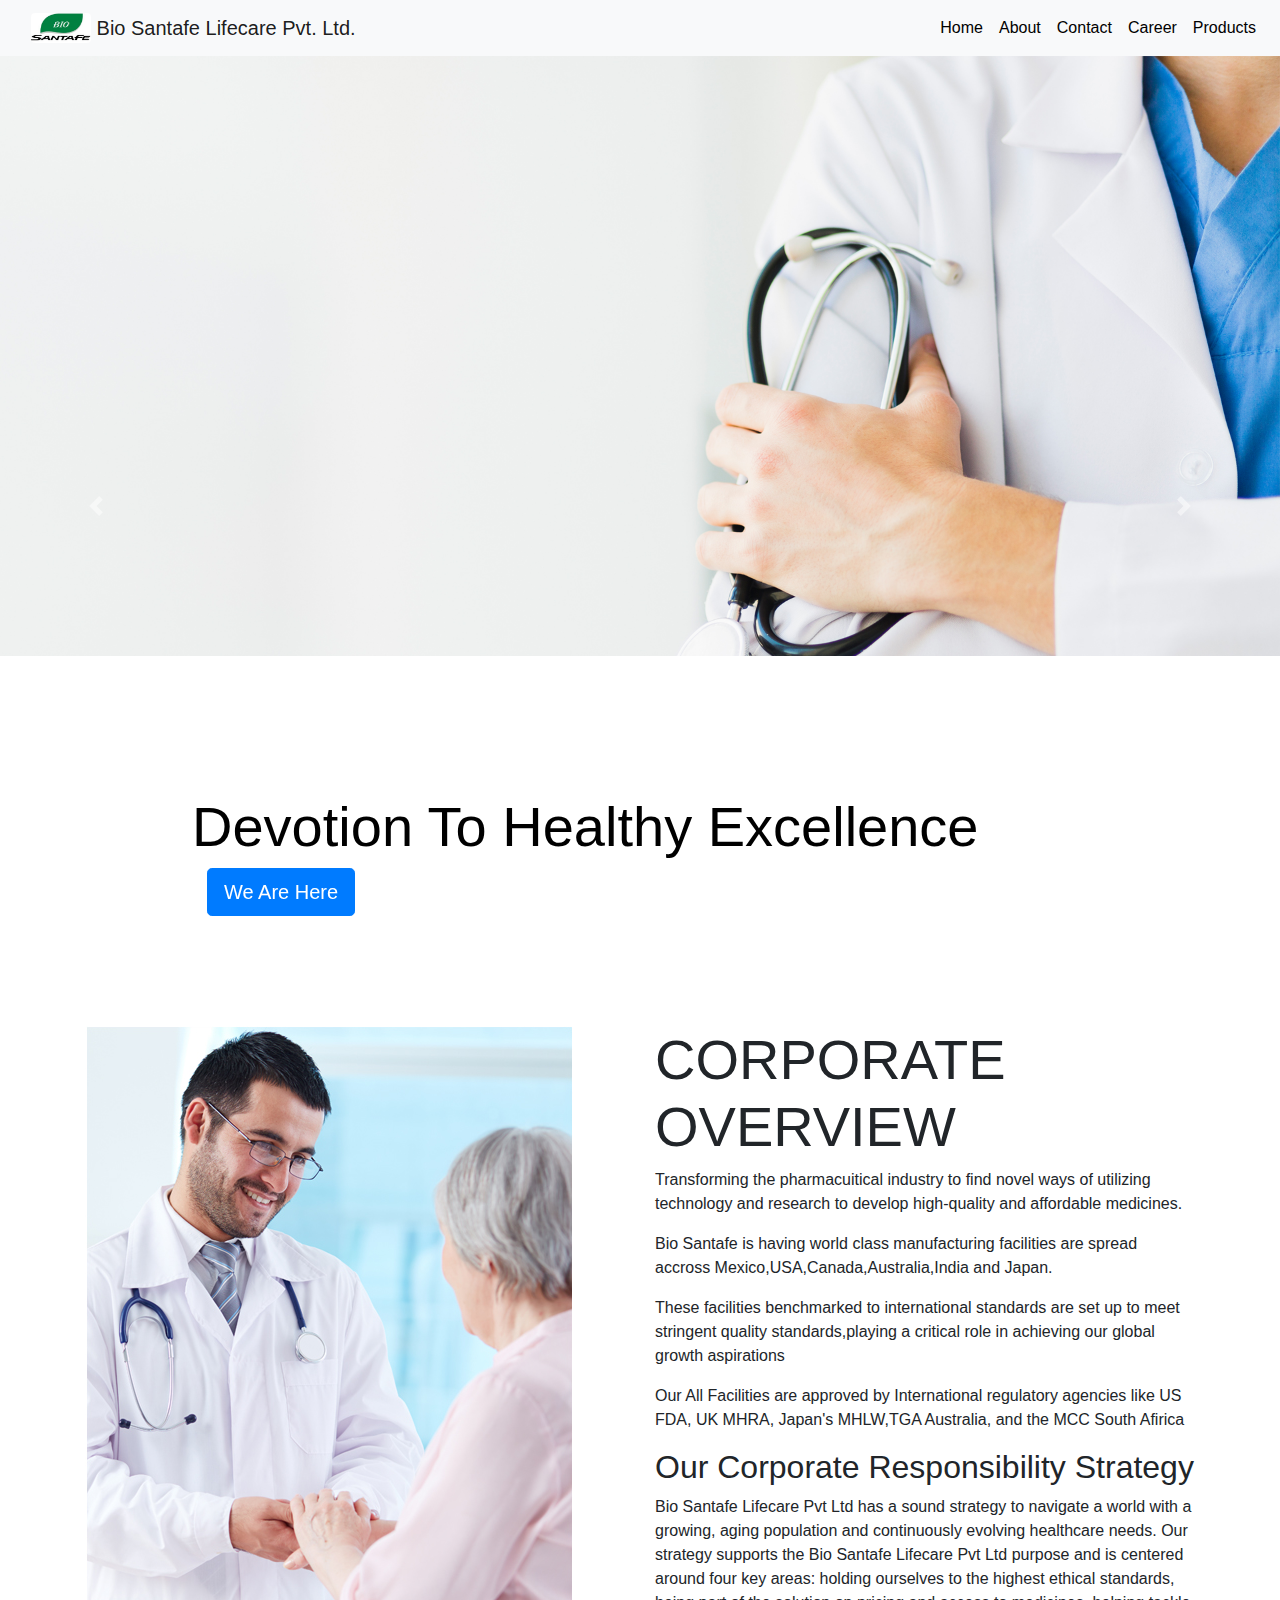
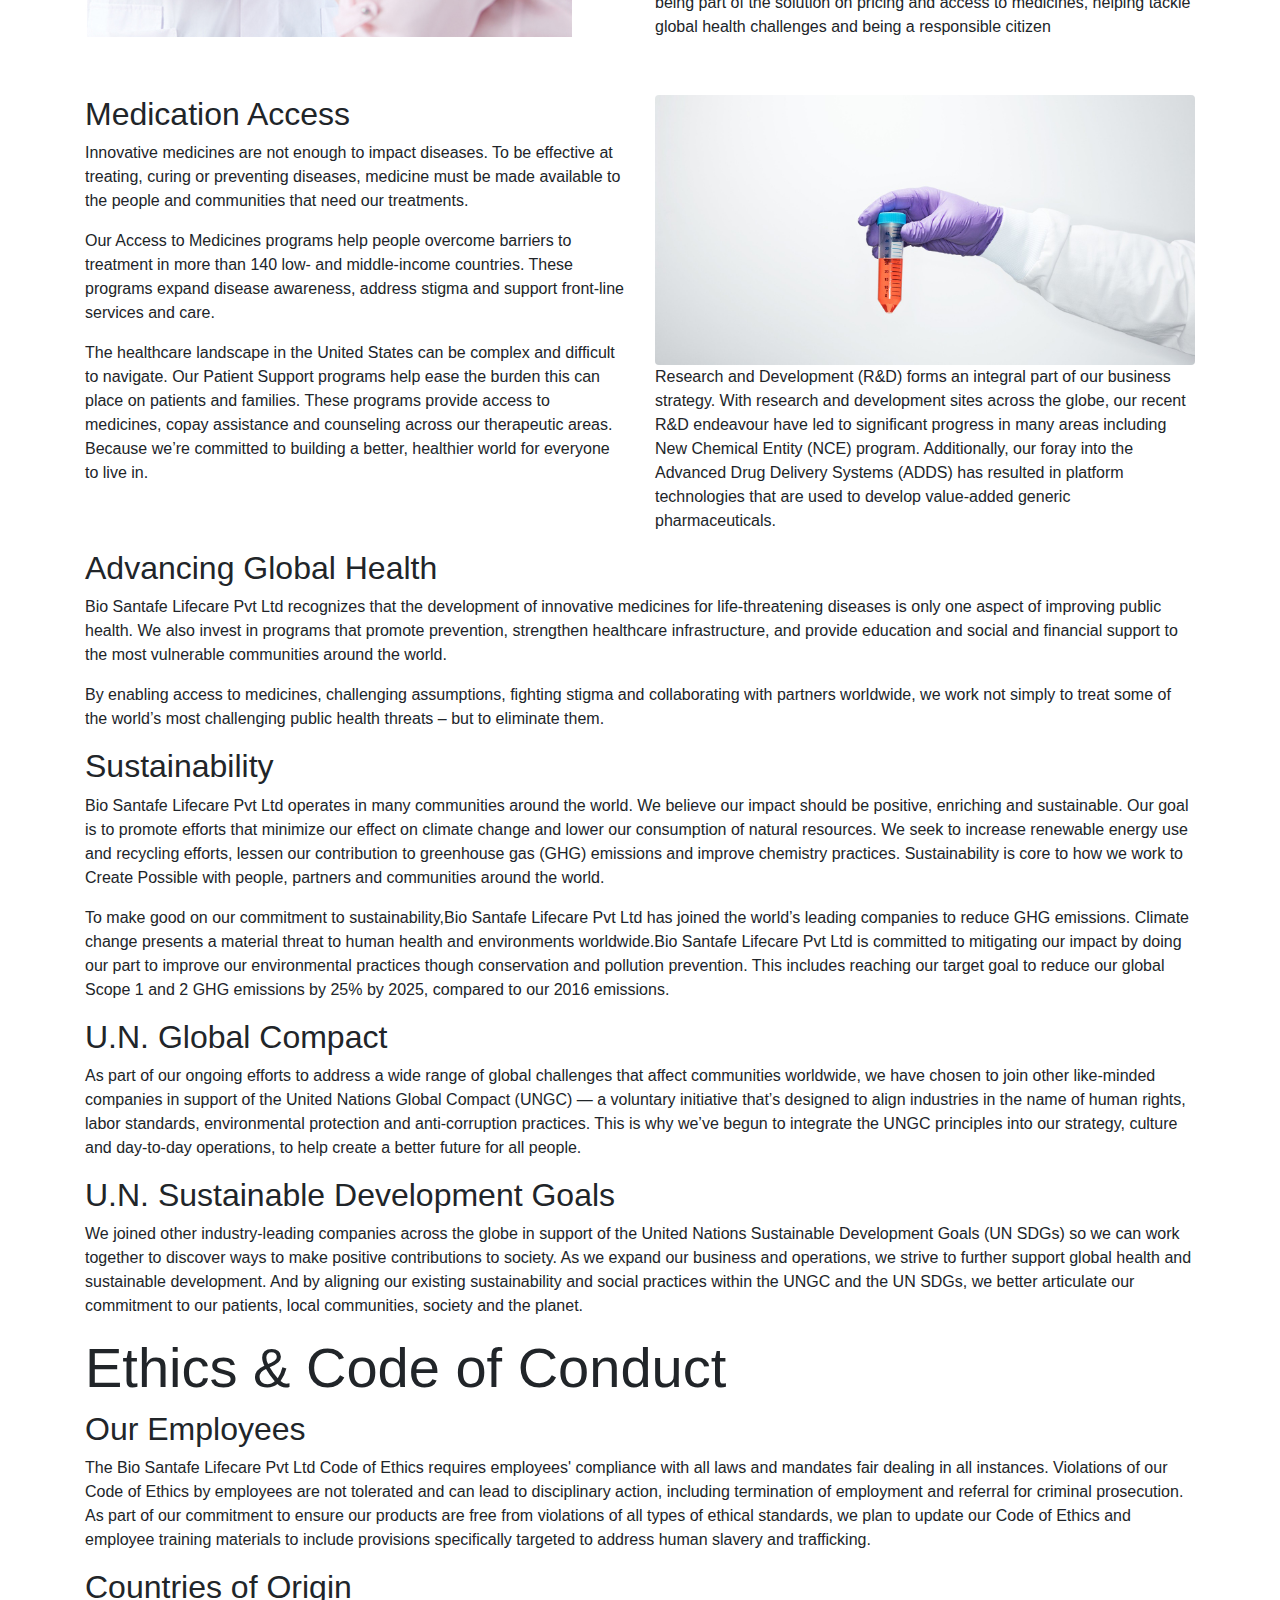
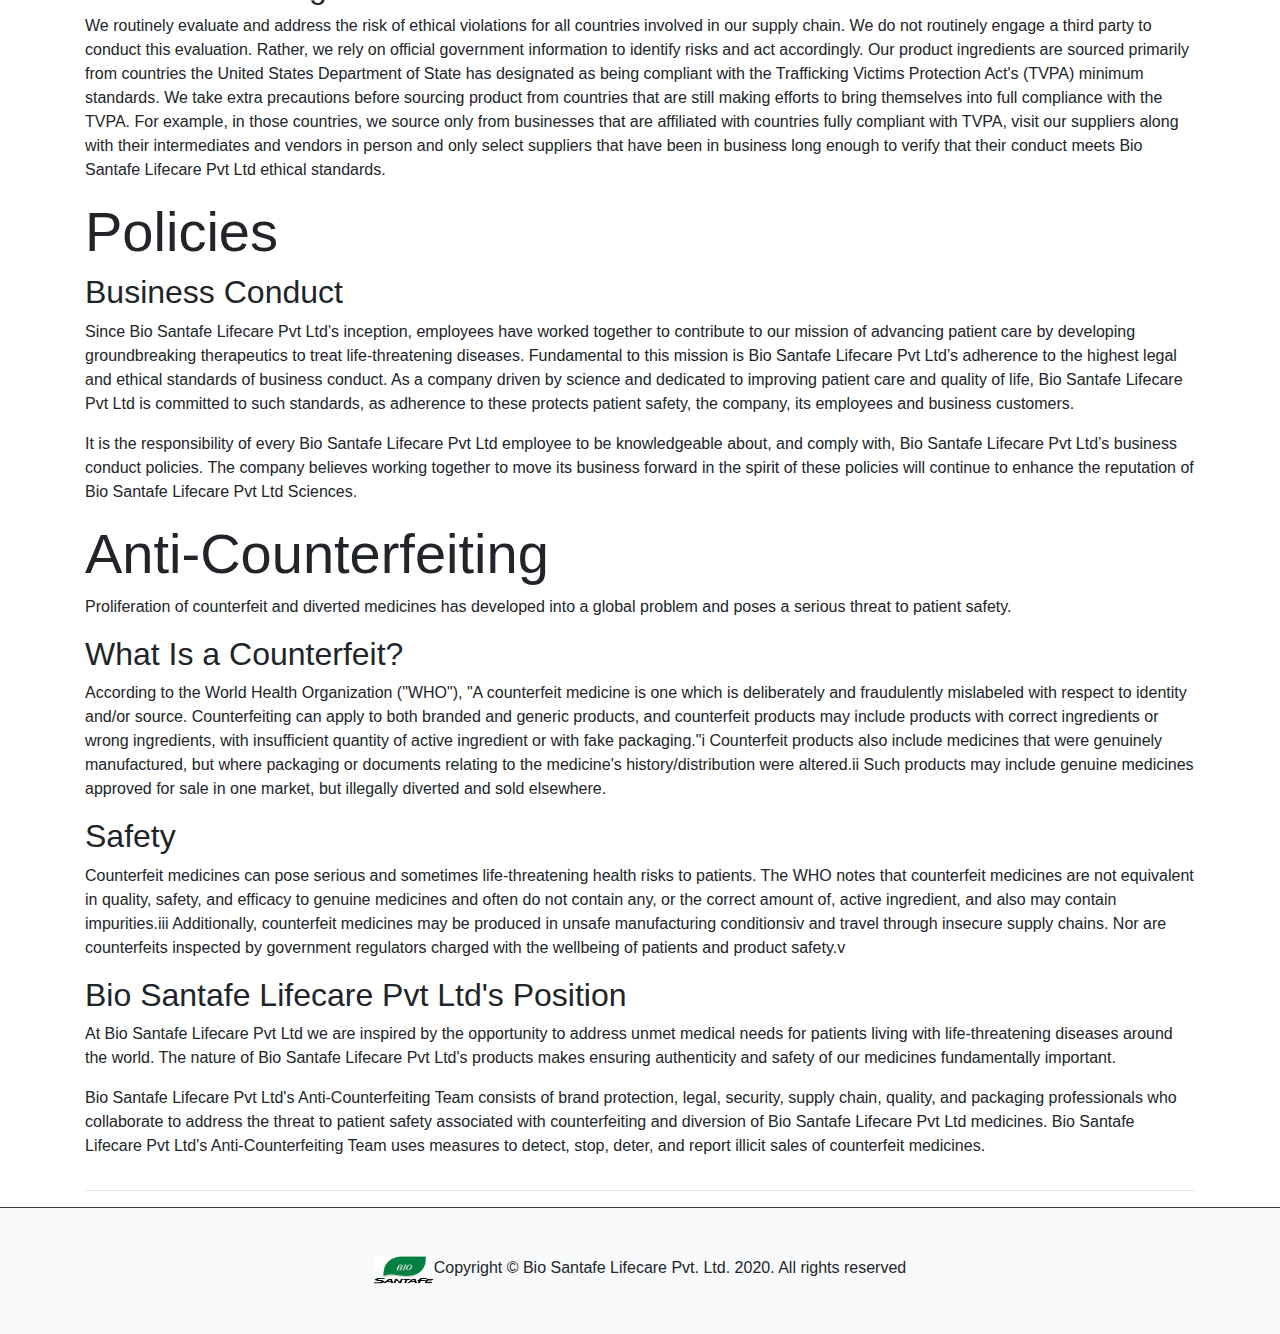
<file: index.html>
﻿<!DOCTYPE html>
<html lang="en">

<head>

  <meta charset="utf-8">
  <meta name="viewport" content="width=device-width, initial-scale=1, shrink-to-fit=no">
  <meta name="description" content="">
  <meta name="author" content="">

  <title>Bio Santafe Lifecare Pvt. Ltd.</title>
<link rel="shortcut icon" type="image/x-icon" href="logo.png" class="rounded"/>
  <!-- Bootstrap core CSS -->
  <link href="bootstrap.min.css" rel="stylesheet">

  <!-- Custom styles for this template -->
  <link href="modern-business.css" rel="stylesheet">

</head>

<body>

  <!-- Navigation -->
  <nav class="navbar fixed-top navbar-expand-lg navbar-light bg-light fixed-top">
    <div class="container">
      <a class="navbar-brand" href="index.html">
    <img src="logo.png" width="60" height="30" class="d-inline-block align-top rounded" alt="" >
  Bio Santafe Lifecare Pvt. Ltd.
  </a>
</div>
      </a>
      <button class="navbar-toggler navbar-toggler-right" type="button" data-toggle="collapse" data-target="#navbarResponsive" aria-controls="navbarResponsive" aria-expanded="false" aria-label="Toggle navigation">
        <span class="navbar-toggler-icon"></span>
      </button>
      <div class="collapse navbar-collapse" id="navbarResponsive">
        <ul class="navbar-nav ml-auto">
          <li class="nav-item">
            <a class="nav-link" href="index.html"style="color:black">Home</a>
          </li>
          <li class="nav-item">
            <a class="nav-link" href="about.html" style="color:black">About</a>
          </li>
          <li class="nav-item">
            <a class="nav-link" href="contact.html"style="color:black">Contact</a>
          </li>
          <li class="nav-item">
            <a class="nav-link" href="career.html"style="color:black">Career</a>
          </li>
          <li class="nav-item">
            <a class="nav-link" href="products.html"style="color:black">Products</a>
          </li>
        </ul>
      </div>
    </div>
  </nav>

  <header>
    <div id="carouselExampleIndicators" class="carousel slide" data-ride="carousel">
<ol class="carousel-indicators">
  <li data-target="#carouselExampleIndicators" data-slide-to="0" class="active"></li>
  <li data-target="#carouselExampleIndicators" data-slide-to="1"></li>
  <li data-target="#carouselExampleIndicators" data-slide-to="2"></li>
</ol>
<div class="carousel-inner">
  <div class="carousel-caption text-left ">
      <h1  class="display-4"style="color:black">Devotion To Healthy Excellence</h1>
      <div class="container">
        <button type="button" class="btn btn-primary btn-lg text-sm-left ">We Are Here</button>
      </div>
    </div>
  <div class="carousel-item active "style="background-image: url('https://source.unsplash.com/LAaSoL0LrYs/1920x1080');  height: 100vh;
    min-height: 350px;
    background: no-repeat center center scroll;
    -webkit-background-size: cover;
    -moz-background-size: cover;
    -o-background-size: cover;
    background-size: cover;">
    <img src="c1.jpg" class="d-block w-100" alt="...">
  </div>
  <div class="carousel-item "style="background-image: url('https://source.unsplash.com/LAaSoL0LrYs/1920x1080');  height: 100vh;
    min-height: 350px;
    background: no-repeat center center scroll;
    -webkit-background-size: cover;
    -moz-background-size: cover;
    -o-background-size: cover;
    background-size: cover;">
    <img src="c2.jpg" class="d-block w-100" alt="...">
  </div>
  <div class="carousel-item"style="background-image: url('https://source.unsplash.com/LAaSoL0LrYs/1920x1080');  height: 100vh;
    min-height: 350px;
    background: no-repeat center center scroll;
    -webkit-background-size: cover;
    -moz-background-size: cover;
    -o-background-size: cover;
    background-size: cover;">
    <img src="c3.jpg" class="d-block w-100" alt="...">
  </div>
</div>
<a class="carousel-control-prev" href="#carouselExampleIndicators" role="button" data-slide="prev">
  <span class="carousel-control-prev-icon" aria-hidden="true"></span>
  <span class="sr-only">Previous</span>
</a>
<a class="carousel-control-next" href="#carouselExampleIndicators" role="button" data-slide="next">
  <span class="carousel-control-next-icon" aria-hidden="true"></span>
  <span class="sr-only">Next</span>
</a>
</div>
  <!-- /.row -->

  </header>

  <!-- Page Content -->
  <div class="container">

    <!-- /.row -->
    <div class="row" style="padding-top:70px">
      <div class="col-lg-6">
          <img class="img-fluid rounded" src="Hr2.jpg" alt="">
      </div>
      <div class="col-lg-6">
        <h2 class="display-4 ">CORPORATE OVERVIEW </h2>
        <p>Transforming the pharmacuitical industry to find novel ways of utilizing technology and research to develop high-quality and affordable medicines. </p>
      <p>Bio Santafe is having world class manufacturing facilities are spread accross Mexico,USA,Canada,Australia,India and Japan.</p>
      <p>These facilities benchmarked to international standards are set up to meet stringent quality standards,playing a critical role in achieving our global growth aspirations </p>
      <p>Our All Facilities are approved by International regulatory agencies like US FDA, UK MHRA, Japan's MHLW,TGA Australia, and the MCC South Afirica </p>
        <h2>Our Corporate Responsibility Strategy</h2>
        <p>Bio Santafe Lifecare Pvt Ltd has a sound strategy to navigate a world with a growing, aging population and continuously evolving healthcare needs. Our strategy supports the Bio Santafe Lifecare Pvt Ltd purpose and is centered around four key areas: holding ourselves to the highest ethical standards, being part of the solution on pricing and access to medicines, helping tackle global health challenges and being a responsible citizen</p>
      </div>
    </div>
    <!-- Features Section -->
    <div class="row" style="padding-top:40px">
      <div class="col-lg-6">
        <h2>Medication Access</h2>
        <p>Innovative medicines are not enough to impact diseases. To be effective at treating, curing or preventing diseases, medicine must be made available to the people and communities that need our treatments.</p>
        <p>Our Access to Medicines programs help people overcome barriers to treatment in more than 140 low- and middle-income countries. These programs expand disease awareness, address stigma and support front-line services and care.</p>
        <p>The healthcare landscape in the United States can be complex and difficult to navigate. Our Patient Support programs help ease the burden this can place on patients and families. These programs provide access to medicines, copay assistance and counseling across our therapeutic areas. Because we’re committed to building a better, healthier world for everyone to live in.</p>
      </div>
      <div class="col-lg-6">
        <img class="img-fluid rounded" src="Hr3.jpg" alt="">
        <p>Research and Development (R&D) forms an integral part of our business strategy. With research and development sites across the globe, our recent R&D endeavour have led to significant progress in many areas including New Chemical Entity (NCE) program. Additionally, our foray into the Advanced Drug Delivery Systems (ADDS) has resulted in platform technologies that are used to develop value-added generic pharmaceuticals.</p>
      </div>
    </div>
    <div class="row" ">
      <div class="col-md-12">
        <h2>Advancing Global Health</h2>
        <p>Bio Santafe Lifecare Pvt Ltd recognizes that the development of innovative medicines for life-threatening diseases is only one aspect of improving public health. We also invest in programs that promote prevention, strengthen healthcare infrastructure, and provide education and social and financial support to the most vulnerable communities around the world.</p>
        <p>By enabling access to medicines, challenging assumptions, fighting stigma and collaborating with partners worldwide, we work not simply to treat some of the world’s most challenging public health threats – but to eliminate them.</p>
      </div>
    </div>
    <div class="row" ">
      <div class="col-md-12">
        <h2>Sustainability</h2>
        <p>Bio Santafe Lifecare Pvt Ltd operates in many communities around the world. We believe our impact should be positive, enriching and sustainable. Our goal is to promote efforts that minimize our effect on climate change and lower our consumption of natural resources. We seek to increase renewable energy use and recycling efforts, lessen our contribution to greenhouse gas (GHG) emissions and improve chemistry practices. Sustainability is core to how we work to Create Possible with people, partners and communities around the world.</p>
        <p>To make good on our commitment to sustainability,Bio Santafe Lifecare Pvt Ltd has joined the world’s leading companies to reduce GHG emissions. Climate change presents a material threat to human health and environments worldwide.Bio Santafe Lifecare Pvt Ltd is committed to mitigating our impact by doing our part to improve our environmental practices though conservation and pollution prevention. This includes reaching our target goal to reduce our global Scope 1 and 2 GHG emissions by 25% by 2025, compared to our 2016 emissions.</p>
        <h2>U.N. Global Compact</h2>
        <p>As part of our ongoing efforts to address a wide range of global challenges that affect communities worldwide, we have chosen to join other like-minded companies in support of the United Nations Global Compact (UNGC) — a voluntary initiative that’s designed to align industries in the name of human rights, labor standards, environmental protection and anti-corruption practices. This is why we’ve begun to integrate the UNGC principles into our strategy, culture and day-to-day operations, to help create a better future for all people.</p>
        <h2>U.N. Sustainable Development Goals</h2>
        <p>We joined other industry-leading companies across the globe in support of the United Nations Sustainable Development Goals (UN SDGs) so we can work together to discover ways to make positive contributions to society. As we expand our business and operations, we strive to further support global health and sustainable development. And by aligning our existing sustainability and social practices within the UNGC and the UN SDGs, we better articulate our commitment to our patients, local communities, society and the planet.</p>
        <h1 class="text-centre display-4">Ethics & Code of Conduct</h1>
        <h2>Our Employees</h2>
        <p>The Bio Santafe Lifecare Pvt Ltd Code of Ethics requires employees' compliance with all laws and mandates fair dealing in all instances. Violations of our Code of Ethics by employees are not tolerated and can lead to disciplinary action, including termination of employment and referral for criminal prosecution. As part of our commitment to ensure our products are free from violations of all types of ethical standards, we plan to update our Code of Ethics and employee training materials to include provisions specifically targeted to address human slavery and trafficking.</p>
        <h2>Countries of Origin</h2>
        <p>We routinely evaluate and address the risk of ethical violations for all countries involved in our supply chain. We do not routinely engage a third party to conduct this evaluation. Rather, we rely on official government information to identify risks and act accordingly. Our product ingredients are sourced primarily from countries the United States Department of State has designated as being compliant with the Trafficking Victims Protection Act's (TVPA) minimum standards. We take extra precautions before sourcing product from countries that are still making efforts to bring themselves into full compliance with the TVPA. For example, in those countries, we source only from businesses that are affiliated with countries fully compliant with TVPA, visit our suppliers along with their intermediates and vendors in person and only select suppliers that have been in business long enough to verify that their conduct meets Bio Santafe Lifecare Pvt Ltd ethical standards.</p>
     <h1 class="display-4">Policies</h1>
     <h2>Business Conduct</h2>
     <p>Since Bio Santafe Lifecare Pvt Ltd’s inception, employees have worked together to contribute to our mission of advancing patient care by developing groundbreaking therapeutics to treat life-threatening diseases. Fundamental to this mission is Bio Santafe Lifecare Pvt Ltd’s adherence to the highest legal and ethical standards of business conduct. As a company driven by science and dedicated to improving patient care and quality of life, Bio Santafe Lifecare Pvt Ltd is committed to such standards, as adherence to these protects patient safety, the company, its employees and business customers.</p>
     <p>It is the responsibility of every Bio Santafe Lifecare Pvt Ltd employee to be knowledgeable about, and comply with, Bio Santafe Lifecare Pvt Ltd’s business conduct policies. The company believes working together to move its business forward in the spirit of these policies will continue to enhance the reputation of Bio Santafe Lifecare Pvt Ltd Sciences.</p>
      <h1 class="display-4">Anti-Counterfeiting</h1>
      <p>Proliferation of counterfeit and diverted medicines has developed into a global problem and poses a serious threat to patient safety.</p>
      <h2>What Is a Counterfeit?</h2>
      <p>According to the World Health Organization ("WHO"), "A counterfeit medicine is one which is deliberately and fraudulently mislabeled with respect to identity and/or source. Counterfeiting can apply to both branded and generic products, and counterfeit products may include products with correct ingredients or wrong ingredients, with insufficient quantity of active ingredient or with fake packaging."i Counterfeit products also include medicines that were genuinely manufactured, but where packaging or documents relating to the medicine's history/distribution were altered.ii Such products may include genuine medicines approved for sale in one market, but illegally diverted and sold elsewhere.</p>
      <h2>Safety</h2>
      <p>Counterfeit medicines can pose serious and sometimes life-threatening health risks to patients. The WHO notes that counterfeit medicines are not equivalent in quality, safety, and efficacy to genuine medicines and often do not contain any, or the correct amount of, active ingredient, and also may contain impurities.iii Additionally, counterfeit medicines may be produced in unsafe manufacturing conditionsiv and travel through insecure supply chains. Nor are counterfeits inspected by government regulators charged with the wellbeing of patients and product safety.v</p>
      <h2>Bio Santafe Lifecare Pvt Ltd's Position</h2>
      <p>At Bio Santafe Lifecare Pvt Ltd we are inspired by the opportunity to address unmet medical needs for patients living with life-threatening diseases around the world. The nature of Bio Santafe Lifecare Pvt Ltd's products makes ensuring authenticity and safety of our medicines fundamentally important.</p>
      <p>Bio Santafe Lifecare Pvt Ltd's Anti-Counterfeiting Team consists of brand protection, legal, security, supply chain, quality, and packaging professionals who collaborate to address the threat to patient safety associated with counterfeiting and diversion of Bio Santafe Lifecare Pvt Ltd medicines. Bio Santafe Lifecare Pvt Ltd's Anti-Counterfeiting Team uses measures to detect, stop, deter, and report illicit sales of counterfeit medicines.</p>
    </div>
    </div>
    <!-- /.row -->

    <hr>

    <!-- Call to Action Section -->


  </div>
  <!-- /.container -->

  <!-- Footer -->
  <footer class="py-5 bg-light border-top border-dark">
    <div class="container ">
      <p class="m-0 text-center text-black"><img src="logo.png" width="60" height="30" class="d-inline-block align-top rounded" alt="" >Copyright &copy; Bio Santafe Lifecare Pvt. Ltd. 2020. All rights reserved</p>
    </div>
    <!-- /.container -->
  </footer>

  <!-- Bootstrap core JavaScript -->
  <script src="jquery.min.js"></script>
  <script src="bootstrap.bundle.min.js"></script>

</body>

</html>
</file>
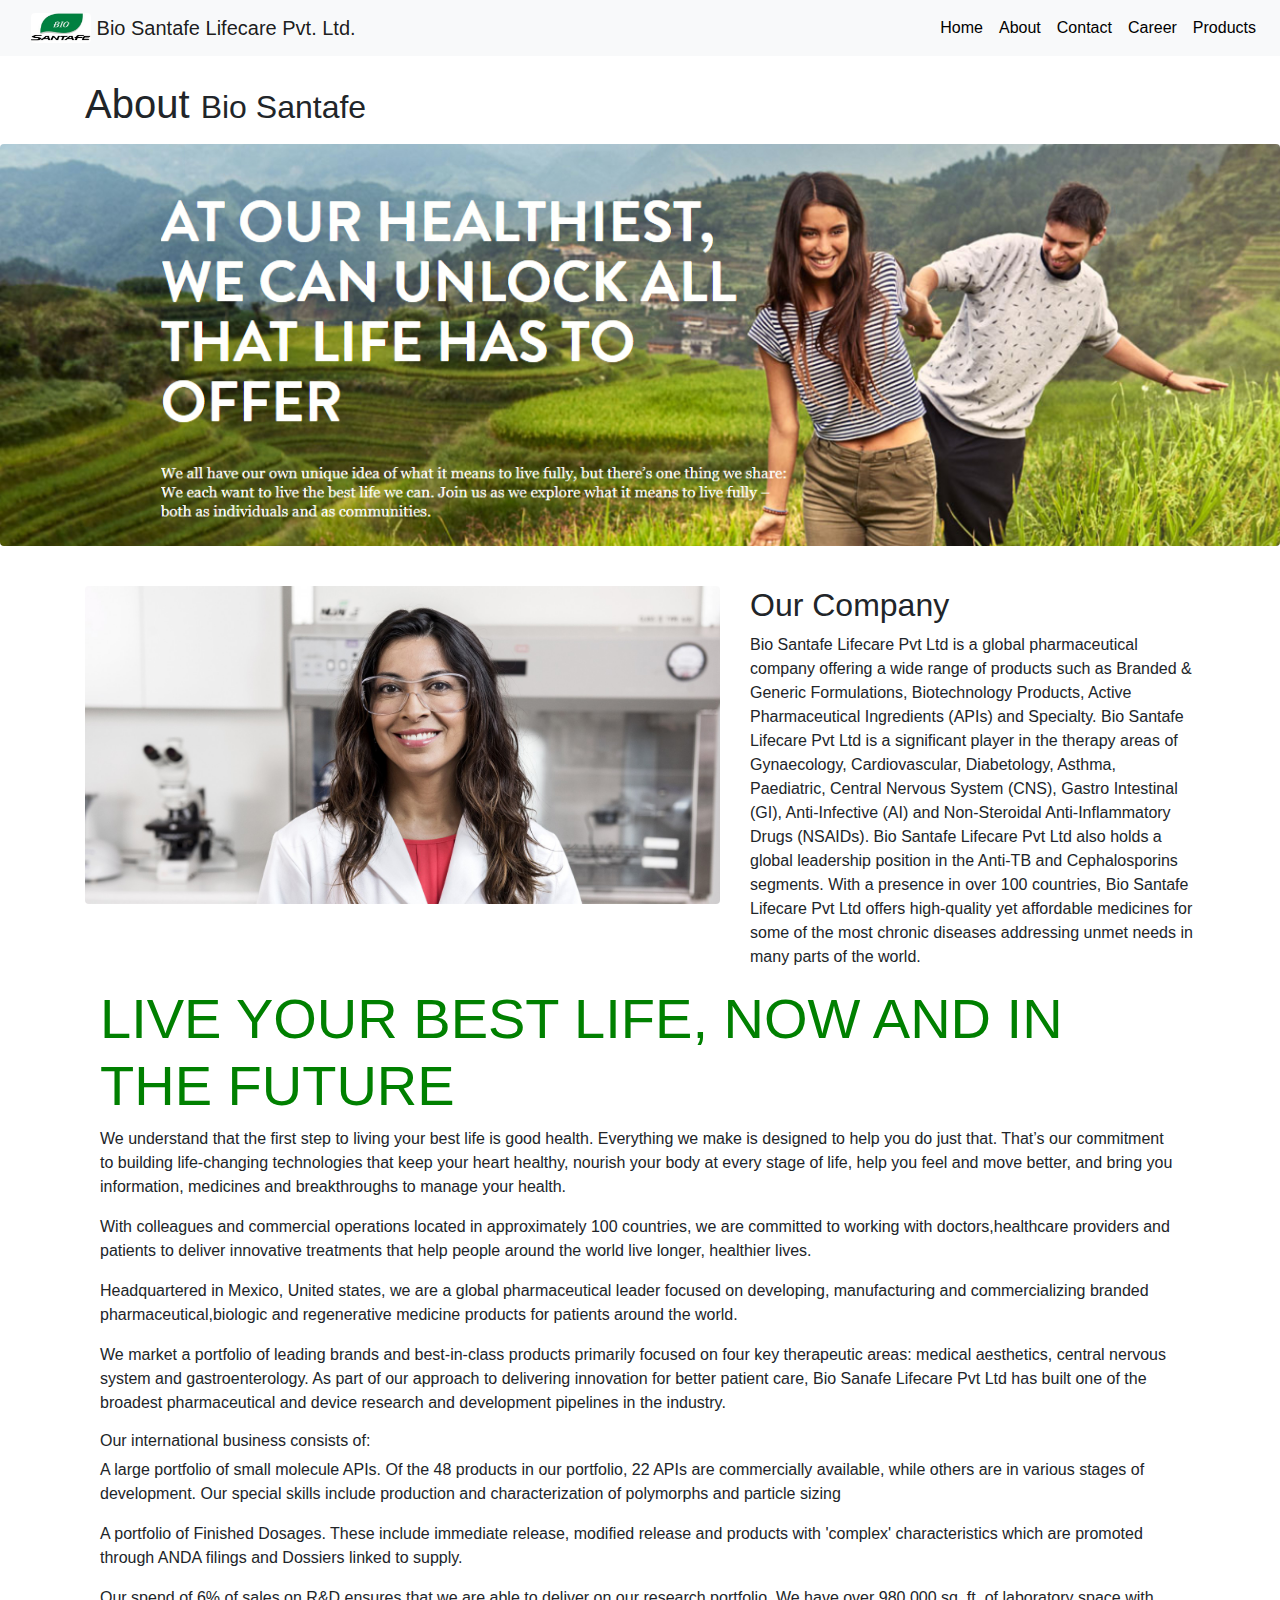
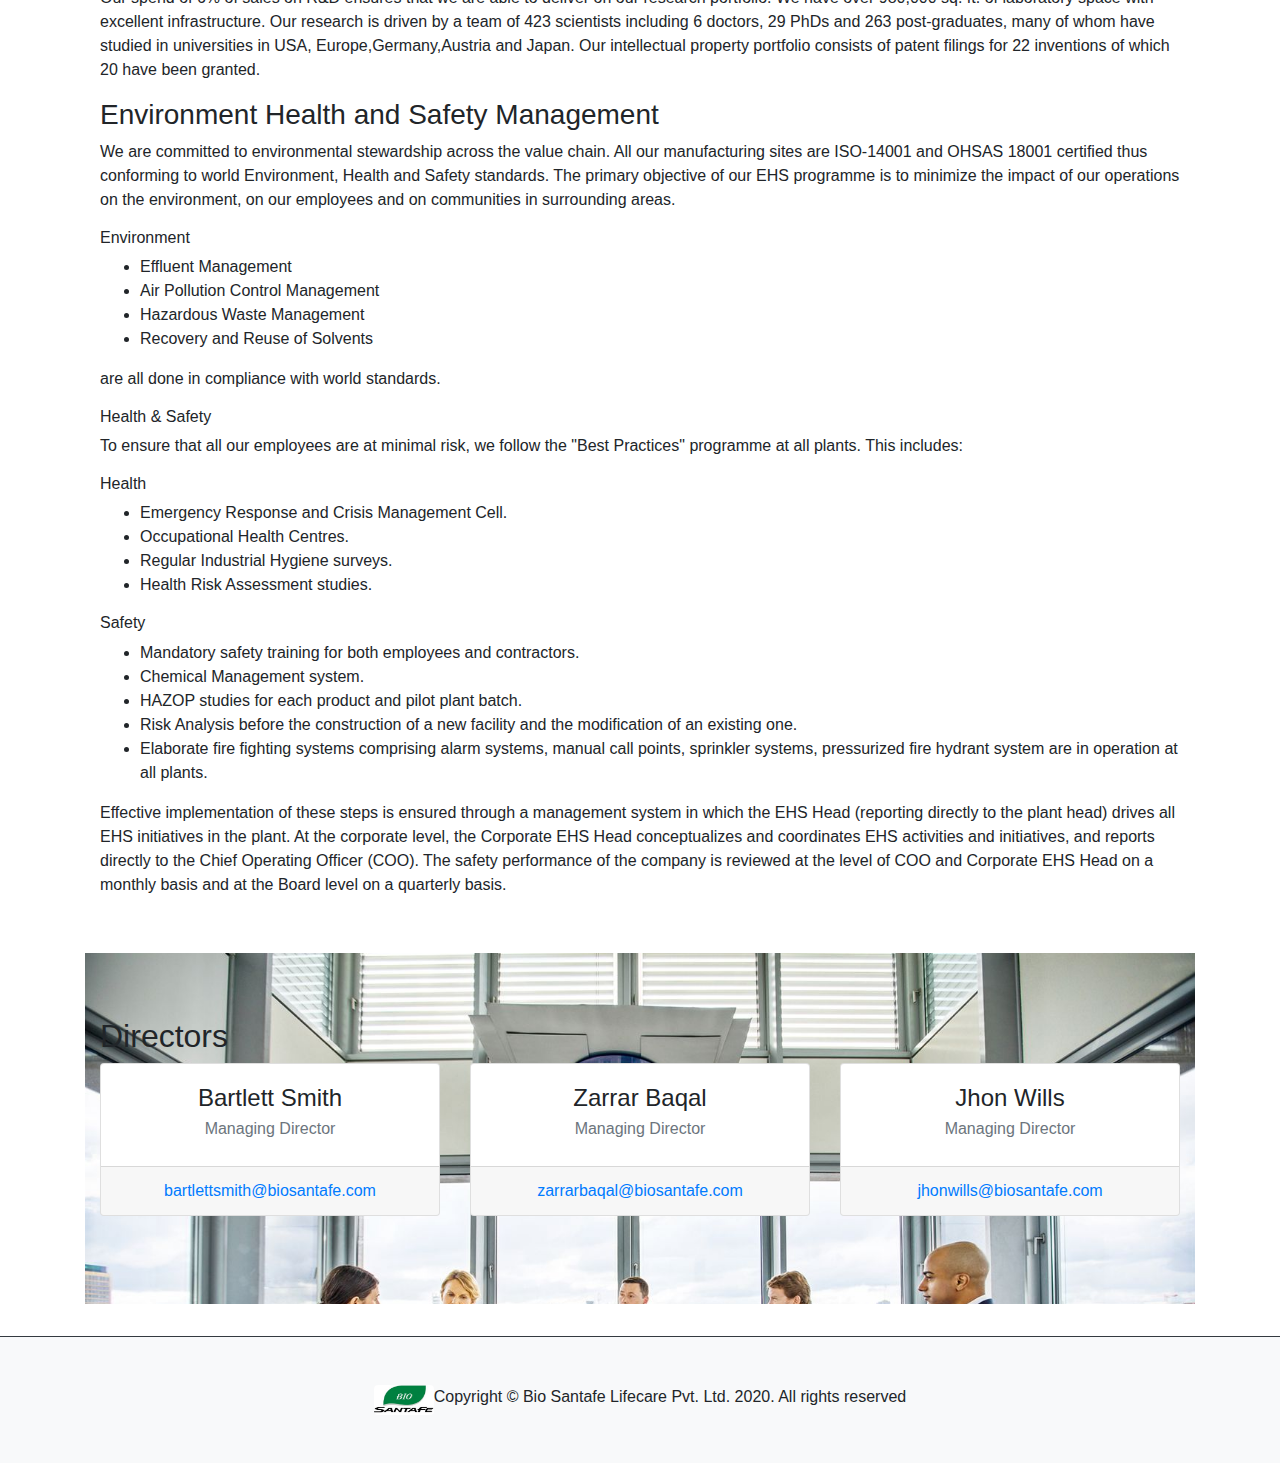
<file: about.html>
<!DOCTYPE html>
<html lang="en">

<head>

  <meta charset="utf-8">
  <meta name="viewport" content="width=device-width, initial-scale=1, shrink-to-fit=no">
  <meta name="description" content="">
  <meta name="author" content="">

  <title>Bio Santafe|about</title>
<link rel="shortcut icon" type="image/x-icon" href="logo.png" />
  <!-- Bootstrap core CSS -->
  <link href="bootstrap.min.css" rel="stylesheet">

  <!-- Custom styles for this template -->
  <link href="modern-business.css" rel="stylesheet">

</head>

<body>

  <!-- Navigation -->
  <nav class="navbar fixed-top navbar-expand-lg navbar-light bg-light fixed-top">
    <div class="container">
      <a class="navbar-brand" href="index.html">
    <img src="logo.png" width="60" height="30" class="d-inline-block align-top rounded" alt="">
  Bio Santafe Lifecare Pvt. Ltd.
  </a>
</div>
      </a>
      <button class="navbar-toggler navbar-toggler-right" type="button" data-toggle="collapse" data-target="#navbarResponsive" aria-controls="navbarResponsive" aria-expanded="false" aria-label="Toggle navigation">
        <span class="navbar-toggler-icon"></span>
      </button>
      <div class="collapse navbar-collapse" id="navbarResponsive">
        <ul class="navbar-nav ml-auto">
          <li class="nav-item">
            <a class="nav-link" href="index.html"style="color:black">Home</a>
          </li>
          <li class="nav-item">
            <a class="nav-link" href="about.html"style="color:black">About</a>
          </li>
          <li class="nav-item">
            <a class="nav-link" href="contact.html"style="color:black">Contact</a>
          </li>
          <li class="nav-item">
            <a class="nav-link" href="career.html"style="color:black">Career</a>
          </li>
          <li class="nav-item">
            <a class="nav-link" href="products.html"style="color:black">Products</a>
          </li>
        </ul>
      </div>
    </div>
  </nav>

  <!-- Page Content -->

<div class="container">
  <h1 class="mt-4 mb-3">About
    <small>Bio Santafe</small>
  </h1>
</div>
      <img src="Screenshot (103).jpg" class=" img-fluid rounded" alt="...">
<div class="container " style="padding-top:20px">
    <!-- Intro Content -->
    <div class="row" style="padding-top:20px">
      <div class="col-lg-7">
        <img class="img-fluid rounded mb-4" src="about.jpg" alt="">
      </div>
      <div class="col-lg-5">
        <h2>Our Company</h2>
        <p> Bio Santafe Lifecare Pvt Ltd is a global pharmaceutical company offering a wide range of products such as Branded & Generic Formulations, Biotechnology Products, Active Pharmaceutical Ingredients (APIs) and Specialty. Bio Santafe Lifecare Pvt Ltd is a significant player in the therapy areas of Gynaecology, Cardiovascular, Diabetology, Asthma, Paediatric, Central Nervous System (CNS), Gastro Intestinal (GI), Anti-Infective (AI) and Non-Steroidal Anti-Inflammatory Drugs (NSAIDs). Bio Santafe Lifecare Pvt Ltd also holds a global leadership position in the Anti-TB and Cephalosporins segments. With a presence in over 100 countries, Bio Santafe Lifecare Pvt Ltd offers high-quality yet affordable medicines for some of the most chronic diseases addressing unmet needs in many parts of the world.</p>
      </div>
    </div>
    <!-- /.row -->
    <div class="container">
      <div class="row" style="padding-bottom:40px">
        <div class="col-lg-12">
            <h1 class="display-4" style="color:green">LIVE YOUR BEST LIFE, NOW AND IN THE FUTURE</h1>
            <p>We understand that the first step to living your best life is good health. Everything we make is designed to help you do just that. That’s our commitment to building life-changing technologies that keep your heart healthy, nourish your body at every stage of life, help you feel and move better, and bring you information, medicines and breakthroughs to manage your health.</p>
            <p>With colleagues and commercial operations located in approximately 100 countries, we are committed to working with doctors,healthcare providers and patients to deliver innovative treatments that help people around the world live longer, healthier lives.</p>
            <p>Headquartered in Mexico, United states, we are a global pharmaceutical leader focused on developing, manufacturing and commercializing branded pharmaceutical,biologic and regenerative medicine products for patients around the world.</p>
            <p>We market a portfolio of leading brands and best-in-class products primarily focused on four key therapeutic areas: medical aesthetics, central nervous system and gastroenterology. As part of our approach to delivering innovation for better patient care, Bio Sanafe Lifecare Pvt Ltd has built one of the broadest pharmaceutical and device research and development pipelines in the industry.</p>
            <h6>Our international business consists of:</h6>
            <p>A large portfolio of small molecule APIs. Of the 48 products in our portfolio, 22 APIs are commercially available, while others are in various stages of development. Our special skills include production and characterization of polymorphs and particle sizing</p>
            <p>A portfolio of Finished Dosages. These include immediate release, modified release and products with 'complex' characteristics which are promoted through ANDA filings and Dossiers linked to supply.</p>
            <p>Our spend of 6% of sales on R&D ensures that we are able to deliver on our research portfolio. We have over 980,000 sq. ft. of laboratory space with excellent infrastructure. Our research is driven by a team of 423 scientists including 6 doctors, 29 PhDs and 263 post-graduates, many of whom have studied in universities in USA, Europe,Germany,Austria and Japan. Our intellectual property portfolio consists of patent filings for 22 inventions of which 20 have been granted.</p>
            <h3>Environment Health and Safety Management</h3>
            <p>We are committed to environmental stewardship across the value chain. All our manufacturing sites are ISO-14001 and OHSAS 18001 certified thus conforming to world Environment, Health and Safety standards. The primary objective of our EHS programme is to minimize the impact of our operations on the environment, on our employees and on communities in surrounding areas.</p>
            <h6>Environment</h6>
            <ul>
              <li>
                Effluent Management
              </li>
              <li>
                Air Pollution Control Management
              </li>
              <li>
                Hazardous Waste Management
              </li>
              <li>
                Recovery and Reuse of Solvents
              </li>
            </ul>
            <p>are all done in compliance with world standards.</p>
            <h6>Health & Safety</h6>
            <p>To ensure that all our employees are at minimal risk, we follow the "Best Practices" programme at all plants. This includes:</p>
            <h6>Health</h6>
            <ul>
              <li>
                Emergency Response and Crisis Management Cell.
              </li>
              <li>
                Occupational Health Centres.
              </li>
              <li>
                Regular Industrial Hygiene surveys.
              </li>
              <li>
                Health Risk Assessment studies.
              </li>
            </ul>
            <h6>Safety</h6>
            <ul>
              <li>
                Mandatory safety training for both employees and contractors.
              </li>
              <li>
                Chemical Management system.
              </li>
              <li>
                HAZOP studies for each product and pilot plant batch.
              </li>
              <li>
                Risk Analysis before the construction of a new facility and the modification of an existing one.
              </li>
              <li>
                Elaborate fire fighting systems comprising alarm systems, manual call points, sprinkler systems, pressurized fire hydrant system are in operation at all plants.
              </li>
            </ul>
            <p>Effective implementation of these steps is ensured through a management system in which the EHS Head (reporting directly to the plant head) drives all EHS initiatives in the plant. At the corporate level, the Corporate EHS Head conceptualizes and coordinates EHS activities and initiatives, and reports directly to the Chief Operating Officer (COO). The safety performance of the company is reviewed at the level of COO and Corporate EHS Head on a monthly basis and at the Board level on a quarterly basis.</p>
        </div>
        </div>
    </div>

    <!-- /.row -->
    <div class="jumbotron jumbotron-fluid " style="background-Image:url(BD.jpg);background-size:cover">
      <div class="container">
        <h2>Directors</h2>
        <div class="row">
          <div class="col-lg-4 mb-4">
            <div class="card h-40 text-center">
              <div class="card-body">
                <h4 class="card-title">Bartlett Smith</h4>
                <h6 class="card-subtitle mb-2 text-muted">Managing Director</h6>
              </div>
              <div class="card-footer">
                <a href="#">bartlettsmith@biosantafe.com</a>
              </div>
            </div>
          </div>
          <div class="col-lg-4 mb-4">
            <div class="card h-40 text-center">
              <div class="card-body">
                <h4 class="card-title">Zarrar Baqal</h4>
                <h6 class="card-subtitle mb-2 text-muted">Managing Director</h6>
              </div>
              <div class="card-footer">
                <a href="#">zarrarbaqal@biosantafe.com</a>
              </div>
            </div>
          </div>
          <div class="col-lg-4 mb-4">
            <div class="card h-40 text-center">
              <div class="card-body">
                <h4 class="card-title">Jhon Wills</h4>
                <h6 class="card-subtitle mb-2 text-muted">Managing Director</h6>
              </div>
              <div class="card-footer">
                <a href="#">jhonwills@biosantafe.com</a>
              </div>
            </div>
          </div>
      </div>
      </div>
    </div>
    <!-- Team Members -->

  <!-- /.container -->
  </div>
  <!-- Footer -->
  <footer class="py-5 bg-light border-top border-dark">
    <div class="container ">
      <p class="m-0 text-center text-black"><img src="logo.png" width="60" height="30" class="d-inline-block align-top rounded" alt="" >Copyright &copy; Bio Santafe Lifecare Pvt. Ltd. 2020. All rights reserved</p>
    </div>
    <!-- /.container -->
  </footer>

  <!-- Bootstrap core JavaScript -->
  <script src="jquery.min.js"></script>
  <script src="bootstrap.bundle.min.js"></script>

</body>

</html>
</file>
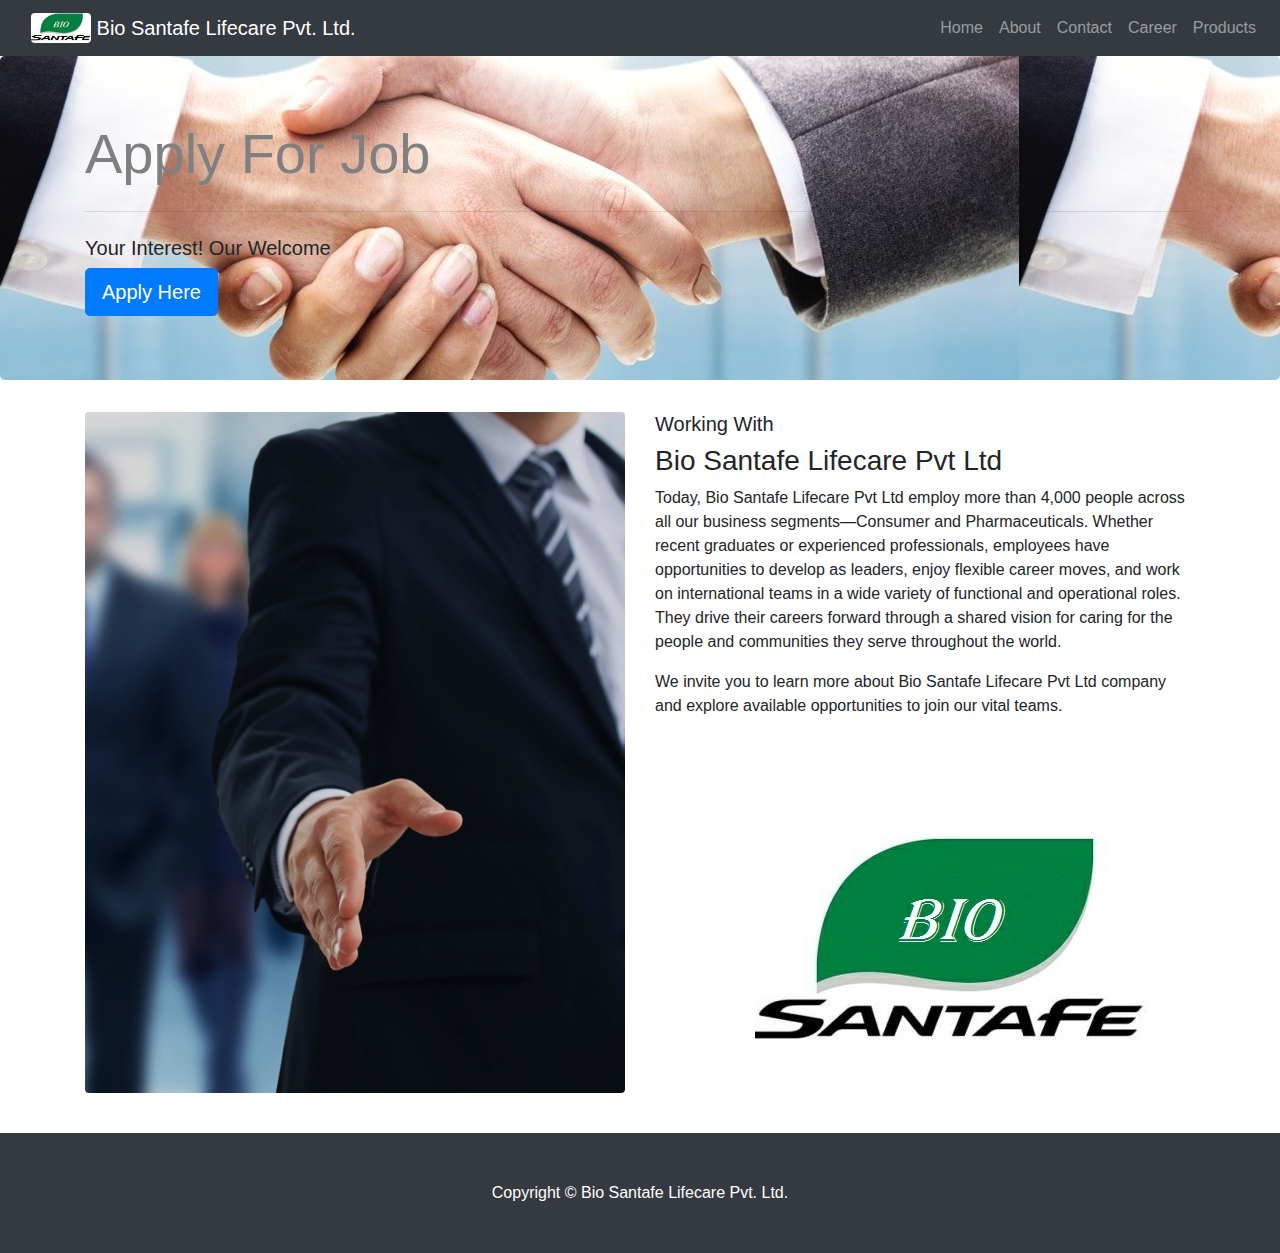
<file: career.html>
<!DOCTYPE html>
<html lang="en">

<head>

  <meta charset="utf-8">
  <meta name="viewport" content="width=device-width, initial-scale=1, shrink-to-fit=no">
  <meta name="description" content="">
  <meta name="author" content="">
  <link rel="shortcut icon" type="image/x-icon" href="logo.png" />
  <title>Bio Santafe|career</title>

  <!-- Bootstrap core CSS -->
  <link href="bootstrap.min.css" rel="stylesheet">

  <!-- Custom styles for this template -->
  <link href="modern-business.css" rel="stylesheet">

</head>

<body>

  <!-- Navigation -->
  <nav class="navbar fixed-top navbar-expand-lg navbar-dark bg-dark fixed-top">
    <div class="container">
      <a class="navbar-brand" href="index.html">
    <img src="logo.png" width="60" height="30" class="d-inline-block align-top rounded" alt="">
  Bio Santafe Lifecare Pvt. Ltd.
  </a>
</div>
      </a>
      <button class="navbar-toggler navbar-toggler-right" type="button" data-toggle="collapse" data-target="#navbarResponsive" aria-controls="navbarResponsive" aria-expanded="false" aria-label="Toggle navigation">
        <span class="navbar-toggler-icon"></span>
      </button>
      <div class="collapse navbar-collapse" id="navbarResponsive">
        <ul class="navbar-nav ml-auto">
          <li class="nav-item">
            <a class="nav-link" href="index.html">Home</a>
          </li>
          <li class="nav-item">
            <a class="nav-link" href="about.html">About</a>
          </li>
          <li class="nav-item">
            <a class="nav-link" href="contact.html">Contact</a>
          </li>
          <li class="nav-item">
            <a class="nav-link" href="career.html">Career</a>
          </li>
          <li class="nav-item">
            <a class="nav-link" href="products.html">Products</a>
          </li>
        </ul>
      </div>
    </div>
  </nav>

  <div class="jumbotron" style="background-image: url(career1.png)">
    <div class="container">
  <h1 class="display-4" style="color:grey">Apply For Job</h1>
  <hr class="my-4">
 <h1 class="lead">Your Interest! Our Welcome</h1>
 <a class="btn btn-primary btn-lg" href="https://script.google.com/macros/s/AKfycbzYCuj0doDlRcCopdtkYxsjRMojxHqjxanX3kEFUOlqH9a_gPE/exec" role="button">Apply Here</a>
</div>
</div>
  <div class="container">
    <div class="row" style="padding-bottom:40px">
      <div class="col-lg-6">
          <img class="img-fluid rounded" src="career.jpg" alt="">
      </div>
      <div class="col-lg-6">
        <h5>Working With</h5><h3>Bio Santafe Lifecare Pvt Ltd</h3>
          <p>Today, Bio Santafe Lifecare Pvt Ltd employ more than 4,000 people across all our business segments—Consumer and Pharmaceuticals. Whether recent graduates or experienced professionals, employees have opportunities to develop as leaders, enjoy flexible career moves, and work on international teams in a wide variety of functional and operational roles. They drive their careers forward through a shared vision for caring for the people and communities they serve throughout the world.</p>

<p>We invite you to learn more about Bio Santafe Lifecare Pvt Ltd company and explore available opportunities to join our vital teams.</p>
<img class="img-fluid rounded" src="logo.png" alt="" style="padding-left:100px;padding-top:100px">


      </div>
      </div>
  </div>
  <footer class="py-5 bg-dark">
    <div class="container">
      <p class="m-0 text-center text-white">Copyright &copy; Bio Santafe Lifecare Pvt. Ltd.</p>
    </div>
  </footer>

  <!-- Bootstrap core JavaScript -->
  <script src="jquery.min.js"></script>
  <script src="bootstrap.bundle.min.js"></script>

</body>

</html>
</file>
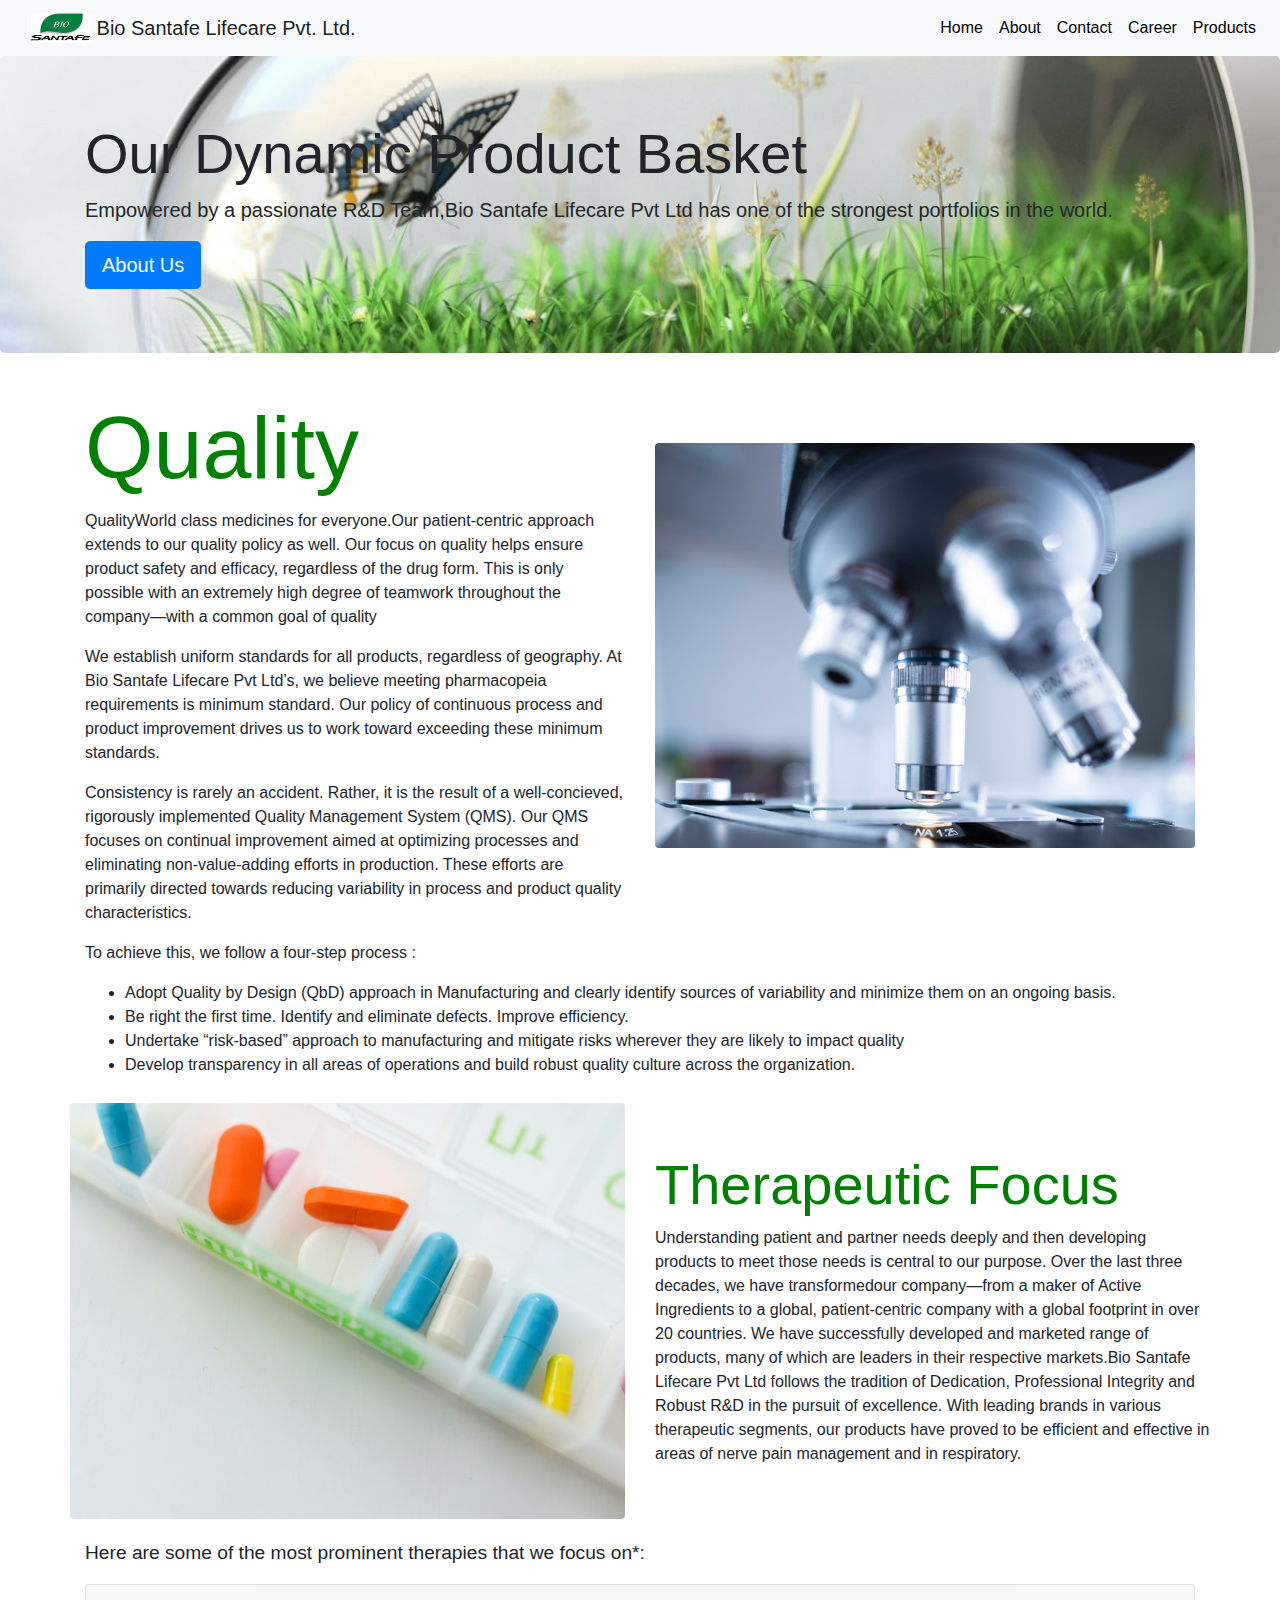
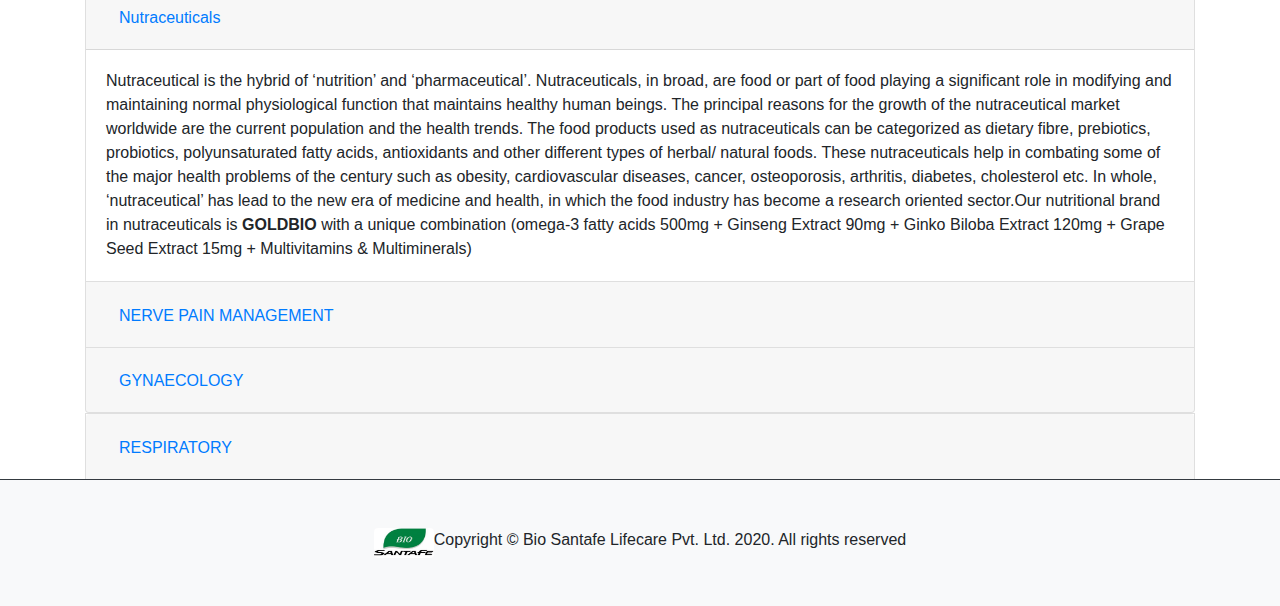
<file: products.html>
<!DOCTYPE html>
<html lang="en">

<head>

  <meta charset="utf-8">
  <meta name="viewport" content="width=device-width, initial-scale=1, shrink-to-fit=no">
  <meta name="description" content="">
  <meta name="author" content="">

  <title>Bio Santafe|products</title>
<link rel="shortcut icon" type="image/x-icon" href="logo.png" />
  <!-- Bootstrap core CSS -->
  <link href="bootstrap.min.css" rel="stylesheet">

  <!-- Custom styles for this template -->
  <link href="modern-business.css" rel="stylesheet">

</head>

<body>

  <!-- Navigation -->
  <nav class="navbar fixed-top navbar-expand-lg navbar-light bg-light fixed-top">
    <div class="container">
      <a class="navbar-brand" href="index.html">
    <img src="logo.png" width="60" height="30" class="d-inline-block align-top rounded" alt="">
  Bio Santafe Lifecare Pvt. Ltd.
  </a>
</div>
      </a>
      <button class="navbar-toggler navbar-toggler-right" type="button" data-toggle="collapse" data-target="#navbarResponsive" aria-controls="navbarResponsive" aria-expanded="false" aria-label="Toggle navigation">
        <span class="navbar-toggler-icon"></span>
      </button>
      <div class="collapse navbar-collapse" id="navbarResponsive">
        <ul class="navbar-nav ml-auto">
          <li class="nav-item">
            <a class="nav-link" href="index.html"style="color:black">Home</a>
          </li>
          <li class="nav-item">
            <a class="nav-link" href="about.html"style="color:black">About</a>
          </li>
          <li class="nav-item">
            <a class="nav-link" href="contact.html"style="color:black">Contact</a>
          </li>
          <li class="nav-item">
            <a class="nav-link" href="career.html"style="color:black">Career</a>
          </li>
          <li class="nav-item">
            <a class="nav-link" href="products.html"style="color:black">Products</a>
          </li>
        </ul>
      </div>
    </div>
  </nav>

  <div class="jumbotron" style="background-image: url(hello.png)">
    <div class="container">


  <h1 class="display-4">Our Dynamic Product Basket</h1>
  <p class="lead">Empowered by a passionate R&D Team,Bio Santafe Lifecare Pvt Ltd has one of the strongest portfolios in the world.</p>
  <a class="btn btn-primary btn-lg" href="about.html" role="button">About Us</a>
</div>
</div>
  <div class="container">
      <div class="row" style="padding-top:10px">
        <div class="col-lg-6">
          <h1 class="display-2" style="color: green;">Quality</h1>
            <p>QualityWorld class medicines for everyone.Our patient-centric approach extends to our quality policy as well. Our focus on quality helps ensure product safety and efficacy, regardless of the drug form. This is only possible with an extremely high degree of teamwork throughout the company—with a common goal of quality</p>
            <P>We establish uniform standards for all products, regardless of geography. At Bio Santafe Lifecare Pvt Ltd’s, we believe meeting pharmacopeia requirements is minimum standard. Our policy of continuous process and product improvement drives us to work toward exceeding these minimum standards.</P>
            <p>Consistency is rarely an accident. Rather, it is the result of a well-concieved, rigorously implemented Quality Management System (QMS). Our QMS focuses on continual improvement aimed at optimizing processes and eliminating non-value-adding efforts in production. These efforts are primarily directed towards reducing variability in process and product quality characteristics.</p>
          </div>
        <div class="col-lg-6">
          <br><br>
          <img class="img-fluid rounded" src="pexrel.jpg" alt="">
        </div>
      </div>
      <div class="row">
        <div class="col-md-12">
          <p>To achieve this, we follow a four-step process : </p>
          <ul>
            <li>Adopt Quality by Design (QbD) approach in Manufacturing and clearly identify sources of variability and minimize them on an ongoing basis.</li>
            <li>Be right the first time. Identify and eliminate defects. Improve efficiency.</li>
            <li>Undertake “risk-based” approach to manufacturing and mitigate risks wherever they are likely to impact quality </li>
            <li>Develop transparency in all areas of operations and build robust quality culture across the organization.</li>
          </ul>
        </div>
      </div>
      <div class="row">
        <div class="row" style="padding-top:10px;padding-bottom:20px;">
          <div class="col-lg-6">
            <img class="img-fluid rounded" src="medi.jpg" alt="">
            </div>
          <div class="col-lg-6">  
            <br><br>  
            <h1 class="display-4" style="color: green;">Therapeutic Focus</h1>
            <p>Understanding patient and partner needs deeply and then developing products to meet those needs is central to our purpose. Over the last three decades, we have transformedour company—from a maker of Active Ingredients to a global, patient-centric company with a global footprint in over 20 countries. We have successfully developed and marketed range of products, many of which are leaders in their respective markets.Bio Santafe Lifecare Pvt Ltd follows the tradition of Dedication, Professional Integrity and Robust R&D in the pursuit of excellence. With leading brands in various therapeutic segments, our products have proved to be efficient and effective in areas of nerve pain management and in respiratory.</p>
          </div>
        </div>
      </div>
      <div class="row">
        <div class="col-md-12">
          <p style="font-size: larger;">Here are some of the most prominent therapies that we focus on*:</p>
          <div class="accordion" id="accordionExample">
            <div class="card">
              <div class="card-header" id="headingOne">
                <h2 class="mb-0">
                  <button class="btn btn-link" type="button" data-toggle="collapse" data-target="#collapseOne" aria-expanded="true" aria-controls="collapseOne">
                    Nutraceuticals
                  </button>
                </h2>
              </div>
          
              <div id="collapseOne" class="collapse show" aria-labelledby="headingOne" data-parent="#accordionExample">
                <div class="card-body">
                  Nutraceutical is the hybrid of ‘nutrition’ and ‘pharmaceutical’. Nutraceuticals, in broad, are food or part of food playing a significant role in modifying and maintaining normal physiological function that maintains healthy human beings. The principal reasons for the growth of the nutraceutical market worldwide are the current population and the health trends. The food products used as nutraceuticals can be categorized as dietary fibre, prebiotics, probiotics, polyunsaturated fatty acids, antioxidants and other different types of herbal/ natural foods. These nutraceuticals help in combating some of the major health problems of the century such as obesity, cardiovascular diseases, cancer, osteoporosis, arthritis, diabetes, cholesterol etc. In whole, ‘nutraceutical’ has lead to the new era of medicine and health, in which the food industry has become a research oriented sector.Our nutritional brand in nutraceuticals is<b> GOLDBIO</b> with a unique combination (omega-3 fatty acids 500mg + Ginseng Extract 90mg + Ginko Biloba Extract 120mg + Grape Seed Extract 15mg + Multivitamins & Multiminerals) 
                </div>
              </div>
            </div>
            <div class="card">
              <div class="card-header" id="headingTwo">
                <h2 class="mb-0">
                  <button class="btn btn-link collapsed" type="button" data-toggle="collapse" data-target="#collapseTwo" aria-expanded="false" aria-controls="collapseTwo">
                    NERVE PAIN MANAGEMENT
                  </button>
                </h2>
              </div>
              <div id="collapseTwo" class="collapse" aria-labelledby="headingTwo" data-parent="#accordionExample">
                <div class="card-body">
                  Neuropathic pain is often described as a shooting or burning pain. It can go away on its own but is often chronic. Sometimes it is unrelenting and severe, and sometimes it comes and goes. It often is the result of nerve damage or a malfunctioning nervous system. The impact of nerve damage is a change in nerve function both at the site of the injury and areas around it.In nerve pain management we are having many brands like<b> NORPEP,THIBIO</b>.In NORPEP it contains(Nortriptyline 10/25 MG) and In THIBIO it contains (Thiamine 100MG +Pyridoxine 20MG +Folic Acid 1.5MG and Methylcobalamin 1000 MCG). 
                </div>
              </div>
            </div>
            <div class="card">
              <div class="card-header" id="headingThree">
                <h2 class="mb-0">
                  <button class="btn btn-link collapsed" type="button" data-toggle="collapse" data-target="#collapseThree" aria-expanded="false" aria-controls="collapseThree">
                   GYNAECOLOGY
                  </button>
                </h2>
              </div>
              <div id="collapseThree" class="collapse" aria-labelledby="headingThree" data-parent="#accordionExample">
                <div class="card-body">
                  By serving as a precursor for the synthesis of nitric oxide, polyamines, and other molecules with biological importance, arginine plays a key role in pregnancy and fetal development. Arginine supplementation is a potential therapy for treating many human diseases. An impaired arginine metabolic pathway during gestation might produce long-term morphological or functional changes in the offspring, namely, developmental programming to increase vulnerability to developing a variety of non-communicable diseases (NCDs) in later life. In contrast, reprogramming is a strategy that shifts therapeutic interventions from adulthood to early-life, in order to reverse the programming processes, which might counterbalance the rising epidemic of NCDs. This review presented the role of arginine synthesis and metabolism in pregnancy. We also provided evidence for the links between an impaired arginine metabolic pathway and the pathogenesis of compromised pregnancy and fetal programming. This was followed by reprogramming strategies targeting the arginine metabolic pathway, to prevent the developmental programming of NCDs. Despite emerging evidence from experimental studies showing that targeting the arginine metabolic pathway has promise as a reprogramming strategy in pregnancy to prevent NCDs in the offspring, these results need further clinical application.Our brand <b>ARGINAFE</b> a combination of L-Arginine,Proanthocyanidin with Zinc & Folic Acid playing a vital role in a above complication.  
                </div>
              </div>
            </div>
          </div>
        </div>
      </div>
      <div class="row">
        <div class="col-md-12">
          <div class="accordion" id="accordionExample">
            <div class="card">
              <div class="card-header" id="headingOne">
                <h2 class="mb-0">
                  <button class="btn btn-link" type="button" data-toggle="collapse" data-target="#collapseOne" aria-expanded="true" aria-controls="collapseOne">
                    RESPIRATORY
                  </button>
                </h2>
              </div>
          
              <div id="collapseOne" class="collapse" aria-labelledby="headingOne" data-parent="#accordionExample">
                <div class="card-body">
                  NAC can relieve symptoms of respiratory conditions by acting as an antioxidant and expectorant, loosening mucus in your air passageways. As an antioxidant, NAC helps replenish glutathione levels in your lungs and reduces inflammation in your bronchial tubes and lung tissue.Our brand <b>NACBIO</b>which contains(N-Acetylcysteine 600mg) plays also a important role in preventing bacterial stimulation of mucin production and hence mucus hypersecretion.
                </div>
              </div>
            </div>
          </div>
        </div>
      </div>
    </div>
  <footer class="py-5 bg-light border-top border-dark">
    <div class="container ">
      <p class="m-0 text-center text-black"><img src="logo.png" width="60" height="30" class="d-inline-block align-top rounded" alt="" >Copyright &copy; Bio Santafe Lifecare Pvt. Ltd. 2020. All rights reserved</p>
    </div>
    <!-- /.container -->
  </footer>

  <!-- Bootstrap core JavaScript -->
  <script src="jquery.min.js"></script>
  <script src="bootstrap.bundle.min.js"></script>

</body>

</html>
</file>
<file: modern-business.css>
/*!
 * Start Bootstrap - Modern Business (https://startbootstrap.com/template-overviews/modern-business)
 * Copyright 2013-2019 Start Bootstrap
 * Licensed under MIT (https://github.com/BlackrockDigital/startbootstrap-logomodern-business-nav/blob/master/LICENSE)
 */
body {
  padding-top: 56px;
}

.carousel-item {
  height: 65vh;
  min-height: 400px;
  background: no-repeat center center scroll;
  -webkit-background-size: cover;
  -moz-background-size: cover;
  -o-background-size: cover;
  background-size: cover;
}

.portfolio-item {
  margin-bottom: 30px;
}
</file>
